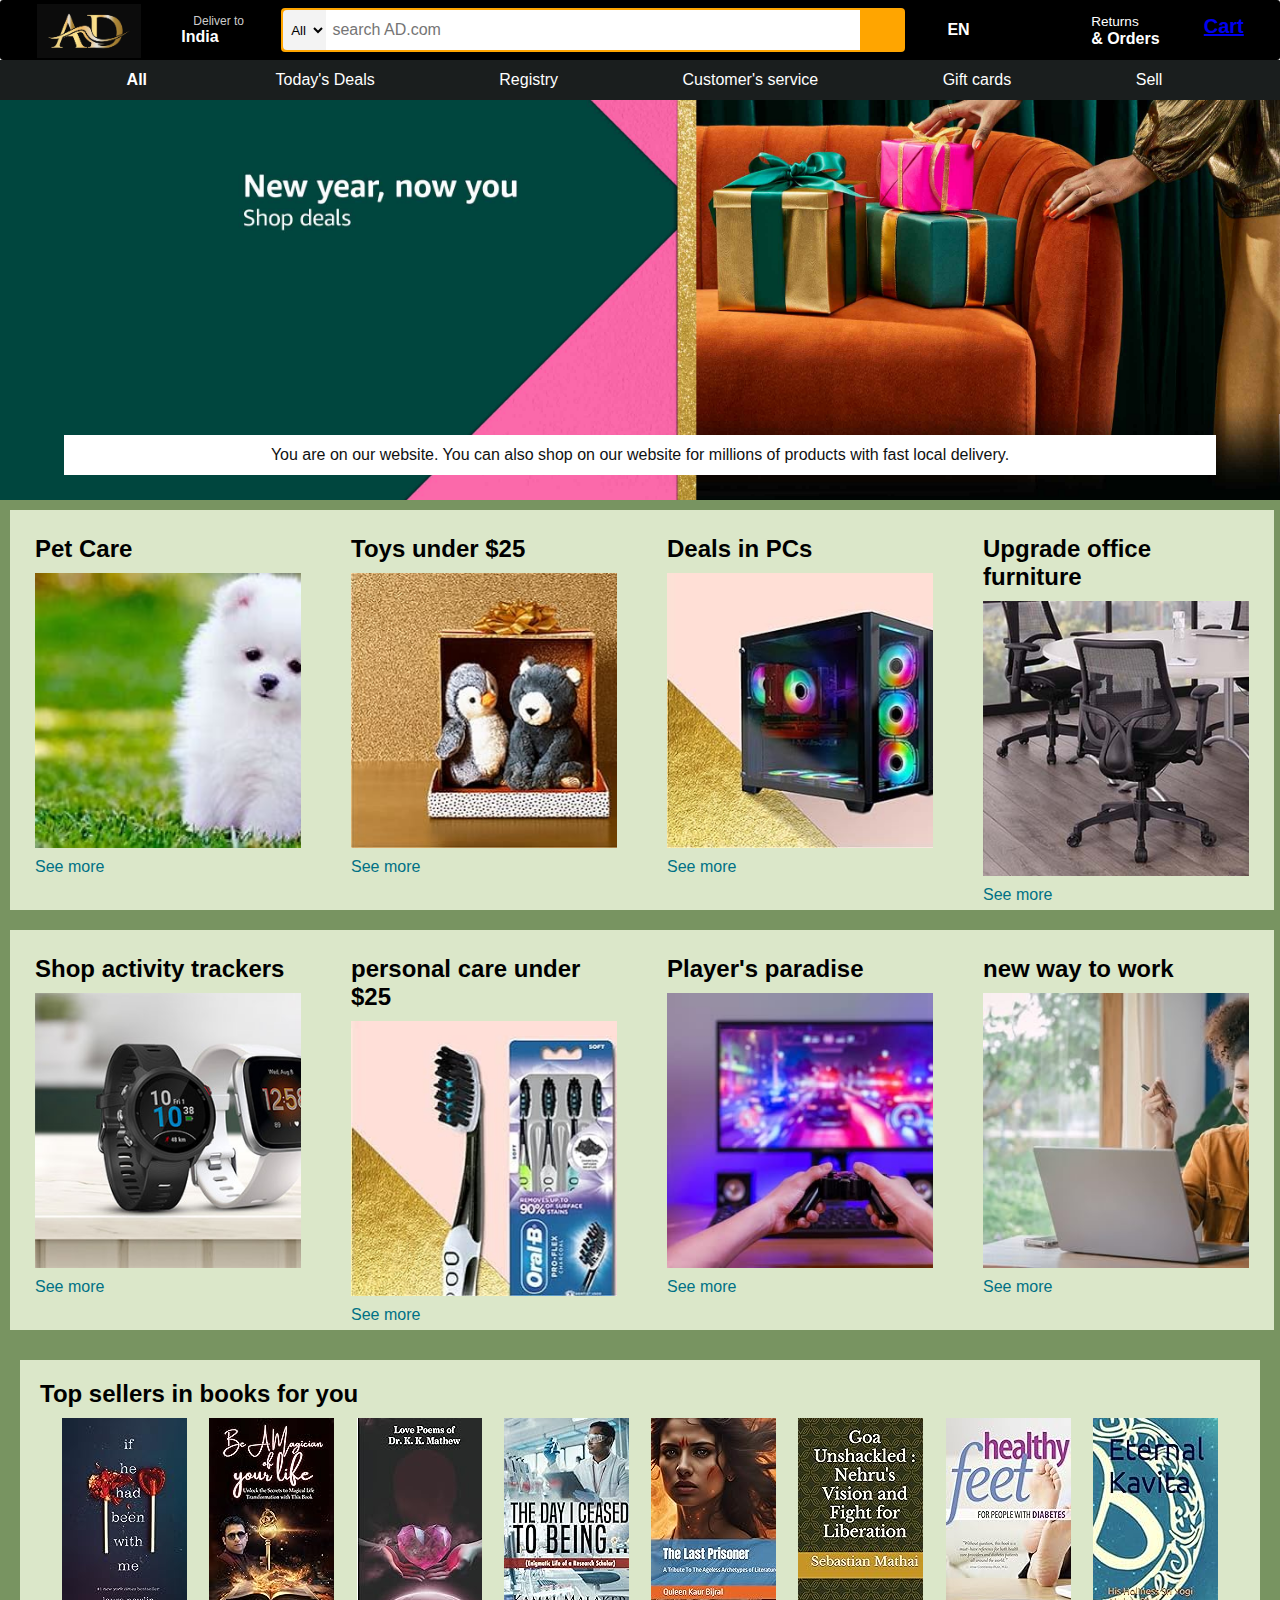
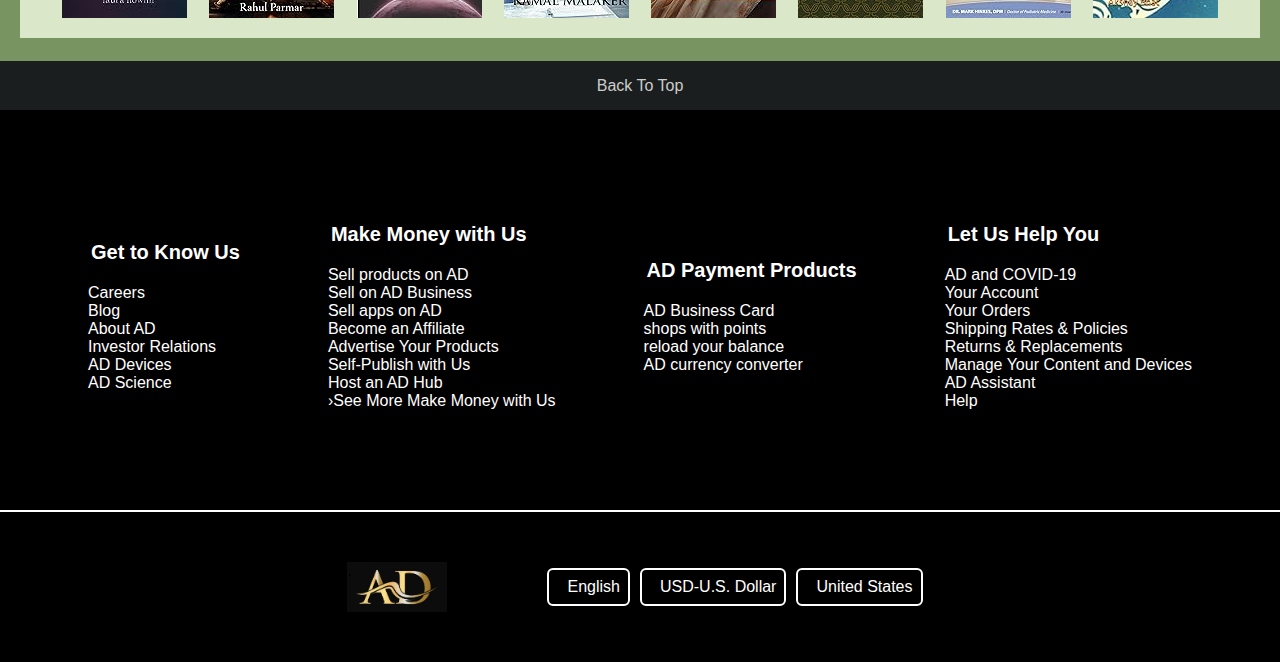
<file: index.html>
<!DOCTYPE html>
<html lang="en">
<head>
    <meta charset="UTF-8">
    <meta name="viewport" content="width=device-width, initial-scale=1.0">
    <title>first css</title>
    <link rel="stylesheet" href="https://cdnjs.cloudflare.com/ajax/libs/font-awesome/6.5.1/css/all.min.css" integrity="sha512-DTOQO9RWCH3ppGqcWaEA1BIZOC6xxalwEsw9c2QQeAIftl+Vegovlnee1c9QX4TctnWMn13TZye+giMm8e2LwA==" crossorigin="anonymous" referrerpolicy="no-referrer" />
    <link rel="stylesheet" href="style.css">
    
</head>
<body>
    <header>
    <div class="navbar">
        <div class="nav-logo border"></div>
        <div class="addnav border">
            <p class="first"> Deliver to </p>
            <div class="addicon">
                <i class="fa-solid fa-location-dot"></i>
            <p class="sec">India</p>
            </div>
           </div>
           <div class="navsearch ">
            <select class="h">
                <option > All </option>
            </select>
            <input placeholder=" search AD.com" class="placeholder">
            <div class="searchicon">
                <i class="fa-solid fa-magnifying-glass"></i>
            </div>
           </div>
           <div class="america border">
            <i class="fa-solid fa-flag-usa"></i>
            <p class="txt">EN</p>
           </div>
           
           <a href="index.php"><div class="border white"><i class="fa-solid fa-user" id="Login-btn"></i></div>
           <div class="am border">
            <div id="modal" class="modal">
                <div class="modal-content">
                    <span class="close">&times;</span></a>
                    
                </div>
            </div>
          
            
        </div>
           <div class="returns border">
            <span class="ret">Returns</span>
            <p class="orders">& Orders</p>
           </div>
           <div class="cart border">
            <span class="carticon">
                <i class="fa-solid fa-cart-shopping"></i>
            </span>
            <div class="bold"><a href="cart.php">Cart</a></div>
           </div>
           
          </div>
          
        </div>
        <div class="secnav ">
            <div class="menuicon bor">
                <i class="fa-solid fa-bars"></i>
                <a href="#" class="all">All</a>
            </div>
            <a href="deal.php" class="bor">Today's Deals</a>
            <a href="#" class="bor">Registry</a>
            <a href="#" class="bor">Customer's service</a>
            <a href="#" class="bor">Gift cards</a>
            <a href="#" class="bor">Sell</a>
            
        </div>
        <div class="image">
            <div class="content">You are on our website. You can also shop on our website for millions of products with fast local delivery.
                
                
     </div>
     
        </div>
        <div class="fle">
            <div class="shop1">
                <a href="pet.php" class="teena"><h2>Pet Care</h2>
            <div class="shopimage1"></div>
            <div><p class="see">See more</p>
            </a></div>
        </div>
            <div class="shop2 ">
                <a href="toy.php" class="teena"><h2>Toys under $25</h2>
                <div class="shopimage2"></div>
                <div ><p class="see">See more</p></a></div></div>
            <div class="shop3 "><h2 ><a href="pc.php" class="teena">Deals in PCs</a></h2>
                <div class="shopimage3"></div>
                <div><p class="see">See more</p></div></div>
            <div class="shop4 "><a href="furniture.php" class="teena"><h2>Upgrade office furniture</h2>
                <div class="shopimage4"></div>
                <div ><p class="see">See more</p></a></div></div>
           </div>
           <div class="flo">
            <div class="sho1"><a href="shopactivity.html" class="teena"><h2>Shop activity trackers </h2>
            <div class="shoimage1"></div>
            <div ><p class="see">See more</p></a></div>
        </div>
            <div class="sho2 "><a href="personalcare.html" class="teena"><h2>personal care under $25</h2>
                <div class="shoimage2"></div>
                <div ><p class="see">See more</p></div></a></div>
            <div class="sho3 "><a href="player.html" class="teena"><h2>Player's paradise </h2>
                <div class="shoimage3"></div>
                <div><p class="see">See more</p></a></div></div>
            <div class="sho4 "><a href="work.html" class="teena"><h2>new way to work</h2>
                <div class="shoimage4"></div>
                <div ><p class="see">See more</p></a></div></div>
           </div>
       <div class="books"><div class="bok">
        <h2>Top sellers in books for you</h2>
        <div class="bokimage">
           <a href="bok1.php"><div class="bok1"></div></a>
            <a href="bok2.php"><div class="bok2"></div></a>
            <div class="bok3"></div>
            <div class="bok4"></div>
            <div class="bok5"></div>
            <div class="bok6"></div>
            <div class="bok7"></div>
            <div class="bok8"></div>
        </div>
        </div>
       </div>
        </header>
    <footer class="footer"><a href="#" class="n">
        <div class="back"><p>Back To Top</p>
         
        </div></a>
        <div class="detail">
            <div class="1">
            <p class="bold">Get to Know Us</p>
            
               <p> Careers</p>
               <p> Blog</p>
                <p>About AD</p>
                <p>Investor Relations</p>
                <p>AD Devices</p>
                <p>AD Science</p>
        </div>
        
        
    
        <div class ="money ">
           <p class="bold"> Make Money with Us</p>
     <p>Sell products on AD</p>
    <p>Sell on AD Business</p>
    <p>Sell apps on AD</p>
    <p>Become an Affiliate</p>
    <p>Advertise Your Products</p>
    <p>Self-Publish with Us</p>
    <p>Host an AD Hub</p>
    <p>›See More Make Money with Us</p>
    </div>
    <div class="pay">
        <p class="bold">AD Payment Products</p>
        <p>AD Business Card</p>
    <p>shops with points</p>
        <p>reload your balance</p>
        <p>AD currency converter</p>
    </div>
    <div class="help">
       <p class="bold"> Let Us Help You</p>
    <p>AD and COVID-19 </p>
    <p>Your Account </p>
    
    <p>Your Orders </p>
    <p>Shipping Rates & Policies </p>
    <p>Returns & Replacements </p>
    <p>Manage Your Content and Devices </p>
    <p>AD Assistant </p>
    <p>Help </p>
    
    </div>
    
    </div>
        </div>
        <div class="last">
            <div class="pic">
                .
            </div>
            <div class="last2">
            <div class="box1">
                <div class="globelogo">
                    <i class="fa-solid fa-globe"></i>
                </div>
               <p class="en">English</p> 
            </div>
            <div class="box2">
                <div class="dollarlogo">
                <i class="fa-solid fa-dollar-sign"></i>
                </div>
               <p class="jn">USD-U.S. Dollar</p>
            </div>
            <div class="box3">
                <div class="uslogo">
                    <i class="fa-solid fa-flag-usa"></i>
                    </div>
                   <p class="cn">United States</p>
                </div>
            </div>
        </div>
        </div>
    
    </footer>
    <div id="modal" class="modal">
        <div class="modal-content">
            <span class="close">&times;</span>
            <p>welcome our website!</p>
            
        </div>
    </div>
    <script src="index.js"></script>
    
    </body>
    </html>
</file>
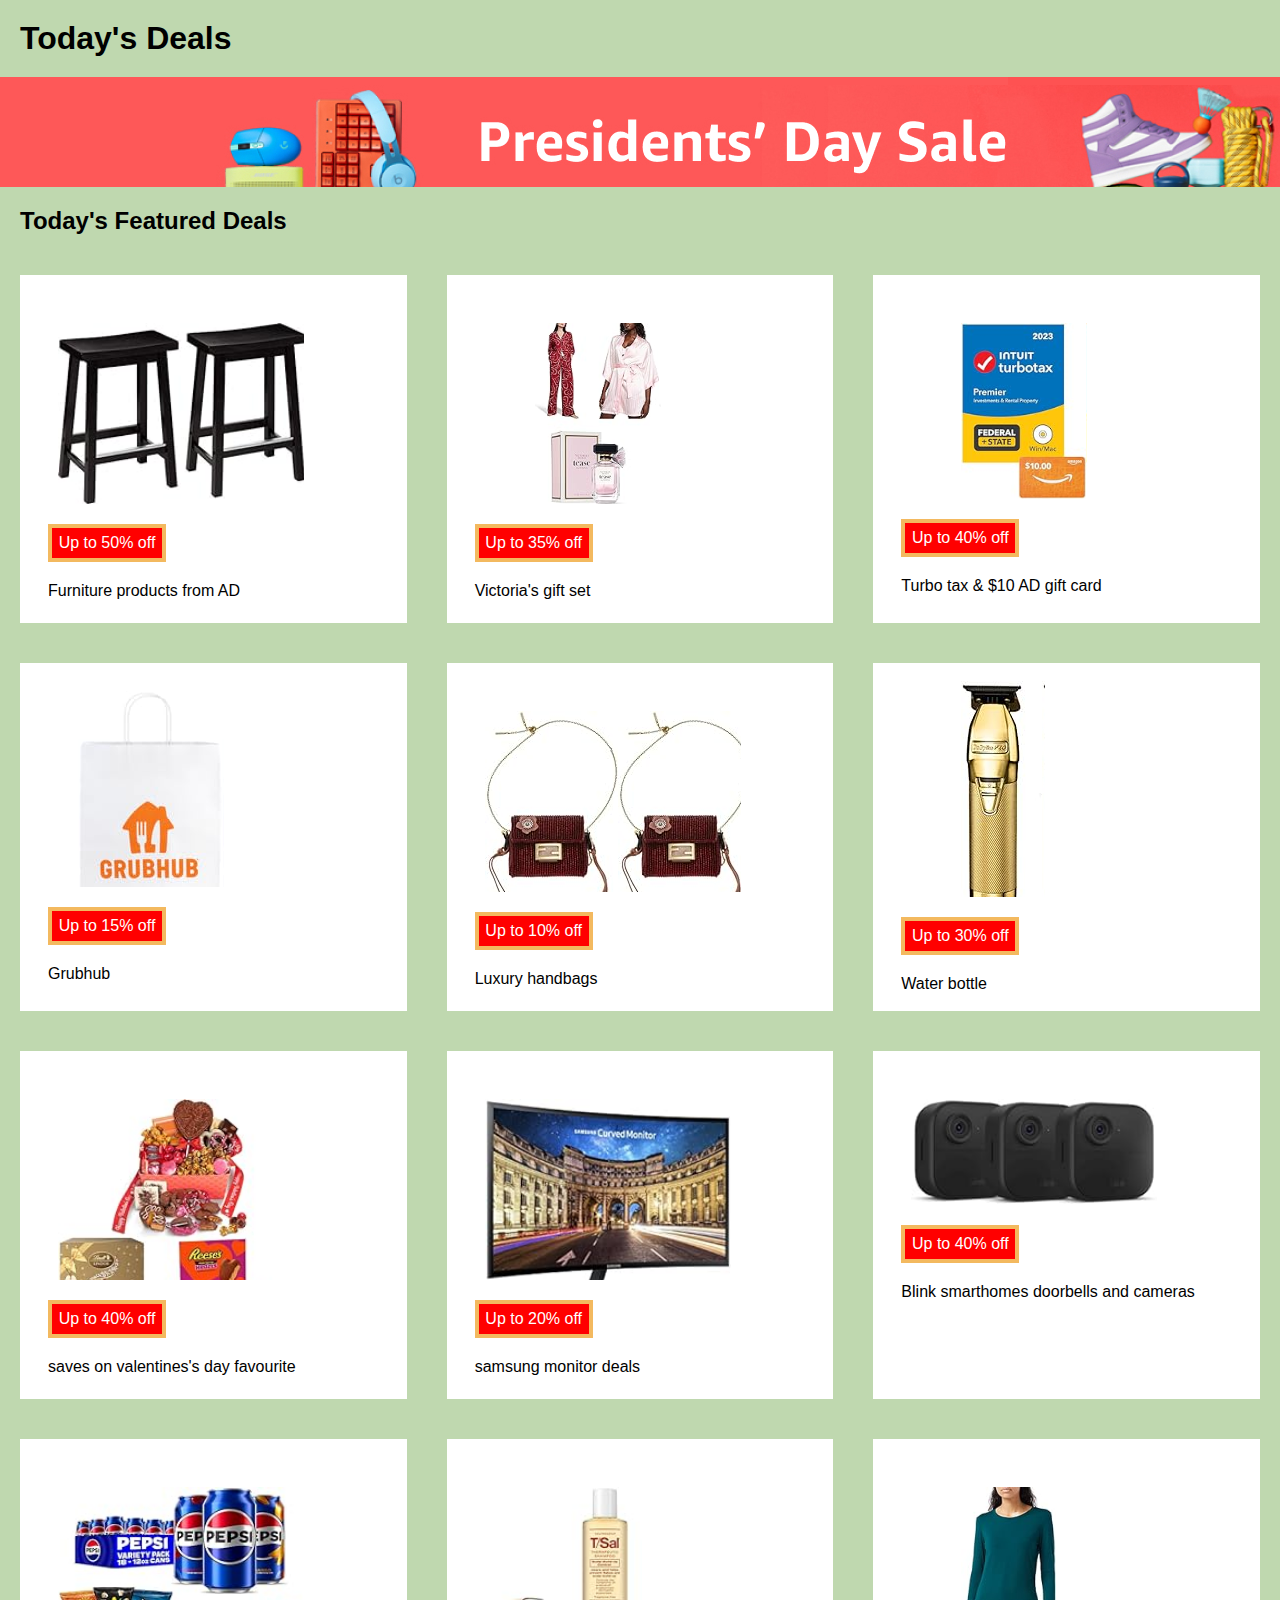
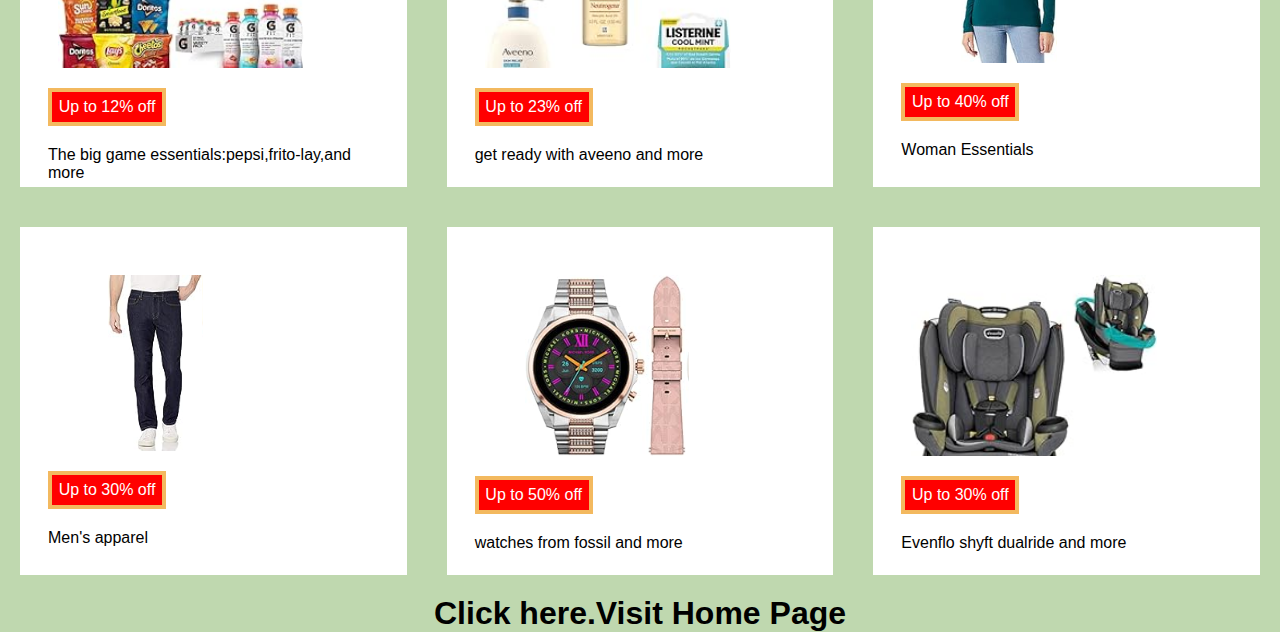
<file: personalcare.html>
<!DOCTYPE html>
<html lang="en">
<head>
    <meta charset="UTF-8">
    <meta name="viewport" content="width=device-width, initial-scale=1.0">
    <title>Document</title>
    <link rel="stylesheet" href="https://cdnjs.cloudflare.com/ajax/libs/font-awesome/6.5.1/css/all.min.css" integrity="sha512-DTOQO9RWCH3ppGqcWaEA1BIZOC6xxalwEsw9c2QQeAIftl+Vegovlnee1c9QX4TctnWMn13TZye+giMm8e2LwA==" crossorigin="anonymous" referrerpolicy="no-referrer" />
    <link rel="stylesheet" href="personalcare.css">
</head>
<body>
    <div> 
        <h1 class="deal"> Today's Deals</h1>
    </div>
    <div class="img"></div>
    <div>
        <h2 class="Deals">Today's Featured Deals</h2>
    </div>
    <div class="images">
        <div class="i">
            <div class="deal1"></div>
            <div class="deal1dis"> Up to 50% off</div>
            <div class="pname">Furniture products from AD</div>
            </div>
      
        <div class="i">
            <div class="deal2"></div>
            <div class="deal1dis"> Up to 35% off</div>
            <div class="pname">Victoria's gift set</div>
            </div>
            
        <div class="i">
            <div class="deal3"></div>
            <div class="deal1dis"> Up to 40% off</div>
            <div class="pname">Turbo tax & $10 AD gift card</div>
        </div>
        </div>
            <div class="images">
        <div class="i">
            <div class="deal4"></div>
            <div class="deal1dis"> Up to 15% off</div>
            <div class="pname"> Grubhub</div>
        
            
        </div><div class="i">
            <div class="deal5"></div>
            <div class="deal1dis"> Up to 10% off</div>
            <div class="pname"> Luxury handbags</div>
            
        </div>
    
        <div class="i">
            <div class="deal6"></div>
            <div class="deal1dis"> Up to 30% off</div>
            <div class="pname">Water bottle</div>
            </div>
            </div>
            <div class="images">
        <div class="i">
            <div class="deal7"></div>
            <div class="deal1dis"> Up to 40% off</div>
            <div class="pname">saves on valentines's day favourite</div>
            
        </div><div class="i">
            <div class="deal8"></div>
            <div class="deal1dis"> Up to 20% off</div>
            <div class="pname">samsung monitor deals</div>
            
        </div><div class="i">
            <div class="deal9"></div>
            <div class="deal1dis"> Up to 40% off</div>
            <div class="pname">Blink smarthomes doorbells and cameras</div>
        </div>
        </div>
            <div class="images">
        <div class="i">
            <div class="deal10"></div>
            <div class="deal1dis"> Up to 12% off</div>
            <div class="pname">The big game essentials:pepsi,frito-lay,and more</div>
            
        </div><div class="i">
            <div class="deal11"></div>
            <div class="deal1dis"> Up to 23% off</div>
            <div class="pname">get ready with aveeno and more</div>
            
        </div><div class="i">
            <div class="deal12"></div>
            <div class="deal1dis"> Up to 40% off</div>
            <div class="pname"> Woman Essentials</div>
            </div>
            </div>
            <div class="images">
        <div class="i">
            <div class="deal13"></div>
            <div class="deal1dis"> Up to 30% off</div>
            <div class="pname">Men's apparel</div>
            
        </div><div class="i">
            <div class="deal14"></div>
            <div class="deal1dis"> Up to 50% off</div>
            <div class="pname">watches from fossil and more </div>
            
        </div><div class="i">
            <div class="deal15"></div>
            <div class="deal1dis"> Up to 30% off</div>
            <div class="pname">Evenflo shyft dualride and more</div>
            </div>
            </div>
        
        
        </div>
    </div>
    <footer>
        <div>
            <a href="index.html" class="n"> <h1> Click here.Visit Home Page </h1> </a>
        </div>
        
    </footer>
    
</body>
</html>
</file>
<file: style.css>
*{
    margin: 0;
    font-family: Arial, Helvetica, sans-serif;
}

.navbar{
    height: 60px;
    background-color:black;
    color:white;
    border-radius: 3px;
    display:flex;
    align-items: center;
    justify-content: space-evenly;
    position:relative;
}
.nav-logo{
    height: 50px;
    width: 100px;
    background-image: url("ad.jpg");
    background-size: cover;
    margin-left: 7px;
    margin-top: 2px;
    background-position: center;

 
}
.white{
    color:white;
}
.border{
    border:2px solid transparent;
}
.border:hover{
    border:2px solid white;
    border-radius: 10px;
}
.first{
    color:#cccccc;
    font-size:0.75rem;
    margin-left: 15px;
    align-items: center;
}
.sec{
  font-weight:600;
  margin-left:3px;
}
.addicon{
    display:flex;
    align-items: center;
 
}
.addnav{
    padding:5px;
}
.navsearch{
    display: flex;
    background-color:orange ;
    width: 620px;
    height: 40px;
    border-radius: 4px;
border:2px solid orange;
 
}
.searchicon{
   display:flex;
   justify-content: center;
   align-items: center;
   width:50px;
   font-size: 1.2rem;
}
.h{
    border-top-left-radius: 4px;
    border-bottom-left-radius: 4px;
    background-color: #f3f3f3;
    width:50px;
    text-align: center;
    border: none;
}
.placeholder{
    width:100%;
    font-size: 1rem;
    border: none;
}
.america{
    display:flex;
align-items: center;
padding:10px;
}
.txt{
    font-weight:600;
}
.am{
    padding:3px;
}
.hello{
    font-size: 0.85rem;
}
.acc{
    font-weight: 600;
}
.returns{
    padding:3px;
}
.ret{
    font-size: 0.85rem;
}
.orders{
    font-weight: 600;
}
.cart{
    padding:4px;
    display: flex;
    align-items: center;
}
.carticon{
    font-size: 1.8rem;
   

}
.bold{
    font-weight: 600;
    margin-left: 3px;
    margin-top: 12px;
}
.secnav{
    background-color:#1a1e1e;
    height: 40px;
    color:white;
    display: flex;
    justify-content: space-evenly;
    align-items: center;
   
}

.menuicon{
    display:flex;
    padding:4px;

}
.all{
    font-weight: 600;
}
.secnav a{
    text-decoration: none;
    color:white;
    margin-left: 5px;
}
.bor{
    border:2px solid transparent;
}
.bor:hover{
    border:2px solid white;
height: 32px;
}
.image{
    height:400px;
    background-color:aquamarine;
    background-image: url("amazon.jpg");
    background-size: cover;
    display:flex;
    justify-content: center;
    align-items: flex-end;

    
    
}
.content{
    height: 40px;
    width:90%;
    background-color: white;
    color:#0f1111;
    display:flex;
    align-items: center;
    justify-content: center;
    margin-bottom: 25px;

}
.e{
    color:#007185;
}
.back{
    height: 49px;
    background-color: #1a1e1e;
    
    display:flex;
    justify-content: center;
    align-items: center;
   

}
.n{
    color:#cccccc;
    text-decoration: none;
}
.detail{
    height:400px;
    background-color:black ;
    border-bottom: 2px solid white;

}
.last{
    height:150px;
    background-color:black ;
    display:flex;
    align-items: center;
    justify-content: center;
    

}
.pic{
    height: 50px;
    width: 100px;
    background-image: url("ad.jpg");
    background-size: cover;
    display:flex;
    background-position: center;
}
.last2{
    color:white;
    display: flex;
    margin-right: 10px;
    border-radius: 6px;
}
.box1{
   
    display:flex;
    border:2px solid white;
    padding:8px;
    border-radius:6px ;
    margin-left: 100px;
}
.en{
    margin-left: 10px;
    

}
.box2{
    display:flex;
    border:2px solid white;
    padding:8px;
    margin-left:10px;
    border-radius: 6px;
}
.jn{
    margin-left: 10px;
}
.box3{
    display:flex;
    border:2px solid white;
    padding:8px;
    margin-left:10px;
    border-radius: 6px;
}
.cn{
    margin-left: 10px;
}
.detail{
    color:white;
    display:flex;
    justify-content: space-evenly;
    align-items: center;
}
.bold{
    font-weight: 600;
    font-size: 20px;
    margin-bottom: 20px;
}

.fle{
    background-color: #789461;
    height: 400px;
    display:flex;
    padding:10px;
    justify-content: space-evenly;
}
.shop1{
    background-color:#DBE7C9;
   text-decoration: none;
   padding: 25px;
}

.shopimage1{
    height: 275px;
    width: 266px;
    background-color: aqua;
    margin-top:10px;
    margin-bottom:10px;
    background-image: url("shop11.jpeg");
    background-size: cover;
}
    
.see{
    color:#007185;
   
   
}
.teena{
    text-decoration:none;
    color:black;
}
.shop2{
    background-color:#DBE7C9;
   padding: 25px;
   
}

.shopimage2{
    height: 275px;
    width: 266px;
    background-color: aqua;
    margin-top:10px;
    margin-bottom:10px;
    background-image: url("shop2.jpg");
    background-size: cover;
}
    
.see{
    color:#007185;
}

.shop3{
    background-color:#DBE7C9;
   
   padding: 25px;
}

.shopimage3{
    height: 275px;
    width: 266px;
    background-color: aqua;
    margin-top:10px;
    margin-bottom:10px;
    background-image: url("shop3.jpg");
    background-size: cover;
}
    
.see{
    color:#007185;
}
.shop4{
    background-color:#DBE7C9;
   
   padding: 25px;
}

.shopimage4{
    height: 275px;
    width: 266px;
    background-color: aqua;
    margin-top:10px;
    margin-bottom:10px;
    background-image: url("shop13.jpg");
    background-size: cover;
}
    
.see{
    color:#007185;
}
.flo{
    background-color: #789461;
    height: 400px;
    display:flex;
    padding:10px;
    justify-content: space-evenly;
}
.sho1{
    background-color:#DBE7C9;
   
   padding: 25px;
}

.shoimage1{
    height: 275px;
    width: 266px;
    background-color: aqua;
    margin-top:10px;
    margin-bottom:10px;
    background-image: url("shop5.jpg");
    background-size: cover;
}
    
.see{
    color:#007185;
   
}
.sho2{
    background-color:#DBE7C9;
   
   padding: 25px;
}

.shoimage2{
    height: 275px;
    width: 266px;
    background-color: aqua;
    margin-top:10px;
    margin-bottom:10px;
    background-image: url("shop12.jpg");
    background-size: cover;
}
    
.see{
    color:#007185;
}

.sho3{
    background-color:#DBE7C9;
   
   padding: 25px;
}

.shoimage3{
    height: 275px;
    width: 266px;
    background-color: aqua;
    margin-top:10px;
    margin-bottom:10px;
    background-image: url("shop7.jpg");
    background-size: cover;
}
    
.see{
    color:#007185;
}
.sho4{
    background-color:#DBE7C9;
   
   padding: 25px;
}

.shoimage4{
    height: 275px;
    width: 266px;
    background-color: aqua;
    margin-top:10px;
    margin-bottom:10px;
    background-image: url("shop8.jpg");
    background-size: cover;
}
    
.see{
    color:#007185;
}
.books{
height: 281px;
background-color: #789461;
padding:20px;

}
.bok{
    background-color:#DBE7C9 ;
    padding:20px;
}
.bok1{
background-color: aqua;
height:200px;
width: 125px;
background-image: url("bok1.jpg");
background-size: cover;


}
.bokimage{
    margin-top: 10px;
    display:flex;
    justify-content: space-evenly;
}
.bok2{
    background-color: aqua;
    height:200px;
    width: 125px;
    background-image: url("bok2.jpg");
    background-size: cover;
}
.bok3{
    background-color: aqua;
    height:200px;
    width: 125px;
    background-image: url("bok3.jpg");
    background-size: cover;
    
}  
.bok4{
    background-color: aqua;
    height:200px;
    width: 125px;
    background-image: url("bok4.jpg");
    background-size: cover;
}
    .bok5{
        background-color: aqua;
        height:200px;
        width: 125px;
        background-image: url("bok5.jpg");
        background-size: cover;
    }
        .bok6{
            background-color: aqua;
            height:200px;
            width: 125px;
            background-image: url("bok6.jpg");
            background-size: cover;
        }
            .bok7{
                background-color: aqua;
                height:200px;
                width: 125px;
                background-image: url("bok7.jpg");
                background-size: cover;
            }
            .bok8{
                background-color: aqua;
                height:200px;
                width: 125px;
                background-image: url("bok8.jpg");
                background-size: cover;
                
            }
                  .modal{
                    display:none;
                    position:fixed;
                    z-index:1;
                    left:0;
                    top:0;
                    width:100%;
                  }   
                  .btn{
                    border:.2rem solid white;
                    margin-top:1rem;
                    display:inline-block;
                    padding:.8rem 3rem;
                    font-size:1.7rem;
                    border-radius:.5rem;
                    color:var(--black);
                    cursor:pointer;
                    background:none;
                  }   
                  .btn:hover{
                    background-color:#789461;
                  }                
                  
                 


.modal {
    display: none; 
    position: fixed; 
    z-index: 1;
    left: 0;
    top: 0;
    width: 100%;
    height: 100%;
    overflow: auto;
    background-color: rgba(0,0,0,0.4); 
}

.modal-content {
    background-color: #fefefe;
    margin: 15% auto; 
    padding: 20px;
    border: 1px solid #888;
    width: 80%; 
}

.close {
    color: #aaa;
    float: right;
    font-size: 28px;
    font-weight: bold;
}

.close:hover,
.close:focus {
    color: black;
    text-decoration: none;
    cursor: pointer;
}

input[type="text"],
input[type="password"] {
    width: 100%;
    padding: 10px;
    margin: 5px 0 20px 0;
    display: inline-block;
    border: 1px solid #ccc;
    box-sizing: border-box;
}

button[type="submit"] {
    background-color: #4CAF50;
    color: white;
    padding: 14px 20px;
    margin: 8px 0;
    border: none;
    cursor: pointer;
    width: 100%;
}

button[type="submit"]:hover {
    background-color: #45a049;
}
.email{
    color:#0f1111;
}
.emai{
color: #0f1111;
text-align: center;
}
.addicon{
    color:white;
}
</file>
<file: personalcare.css>
*{
    margin: 0;
    font-family: Arial, Helvetica, sans-serif;
    background-color: #BFD8AF;
}
.deal{
    margin:20px;
}
.img{
    height: 110px;
    background-color: aqua;
    background-image: url("deal-img.jpg");
}
.Deals{
    margin:20px;
}
.i{
    height: 332px;
    width: 379px;
    background-color:white;
    padding:8px;
    margin:20px;
}

.deal1{
    height: 165px;
    width: 230px;
    background-color: aqua;
    background-image: url("deal1.jpg");
    background-size: cover;
    padding:8px;
    margin:20px;
    margin-top:40px;
    margin-left: 30px;
}
.deal1dis{
    background-color: red;
    color: white;
    height:30px;
    width:110px;
    margin-top:10px;
    margin-bottom: 10px;
    margin-left: 20px;
    display:flex;
    justify-content: center;
    align-items: center;
    border:4px solid #F3B95F;
   
}
.pname{
    background-color:white;
    color:black;
    margin:20px;
    font-weight: 400;
}
.deal2{
    height: 165px;
    width: 110px;
    background-color: aqua;
    background-image: url("deal2.jpg");
    background-size: contain;
    padding:8px;
    margin:20px;
    margin-top:40px;
    margin-left: 80px;
}


.deal3{
    height: 160px;
    width: 110px;
    background-color: aqua;
    background-image: url("deal3.jpg");
    background-size: contain;
    padding:8px;
    margin:20px;
    margin-top:40px;
    margin-left: 80px;
}

.deal4{
    height: 180px;
    width: 130px;
    background-color: aqua;
    background-image: url("deal4.jpeg");
    padding:8px;
    margin:20px;
    margin-top:20px;
    margin-left: 50px;
}

.deal5{
    height: 165px;
    width: 240px;
    background-color: aqua;
    background-image: url("deal5.jpg");
   
    padding:8px;
    margin:20px;
    margin-top:40px;
    margin-left: 30px;
}
.deal6{
    height: 200px;
    width: 68px;
    background-color: aqua;
    background-image: url("deal6.jpg");
    padding:8px;
    margin:20px;
    margin-top:10px;
    margin-left: 80px;
}

.deal7{
    height: 165px;
    width: 230px;
    background-color: aqua;
    background-image: url("deal7.jpg");
    background-size: cover;
    padding:8px;
    margin:20px;
    margin-top:40px;
    margin-left: 30px;
}

.deal8{
    height: 165px;
    width: 230px;
    background-color: aqua;
    background-image: url("deal8.jpg");
    background-size: cover;
    padding:8px;
    margin:20px;
    margin-top:40px;
    margin-left: 30px;
}
.deal9{
    height: 90px;
    width: 230px;
    background-color: aqua;
    background-image: url("deal9.jpg");
    background-size: contain;
    padding:8px;
    margin:20px;
    margin-top:40px;
    margin-left: 30px;
}

.deal10{
    height: 165px;
    width: 230px;
    background-color: aqua;
    background-image: url("deal10.jpg");
    background-size: cover;
    padding:8px;
    margin:20px;
    margin-top:40px;
    margin-left: 30px;
}

.deal11{
    height: 165px;
    width: 230px;
    background-color: aqua;
    background-image: url("deal11.jpg");
    background-size: cover;
    padding:8px;
    margin:20px;
    margin-top:40px;
    margin-left: 30px;
}
.deal12{
    height: 160px;
    width: 80px;
    background-color: aqua;
    background-image: url("deal12.jpg");
    background-size: contain;
    padding:8px;
    margin:20px;
    margin-top:40px;
    margin-left: 80px;
}
.deal13{
    height: 160px;
    width: 79px;
    background-color: aqua;
    background-image: url("deal13.jpg");
    background-size: contain;
    padding:8px;
    margin:20px;
    margin-top:40px;
    margin-left: 80px;
}
.deal14{
    height: 165px;
    width: 148px;
    background-color: aqua;
    background-image: url("deal14.jpg");
    background-size: contain;
    padding:8px;
    margin:20px;
    margin-top:40px;
    margin-left: 70px;
}
.deal15{
    height: 165px;
    width: 230px;
    background-color: aqua;
    background-image: url("deal15.jpg");
    background-size: cover;
    padding:8px;
    margin:20px;
    margin-top:40px;
    margin-left: 30px;
}
.images{
    display: flex;
    justify-content:space-evenly;
    
}
.n{
    text-decoration: none;
    color:black;
    display:flex;
    justify-content: center;
}
</file>
